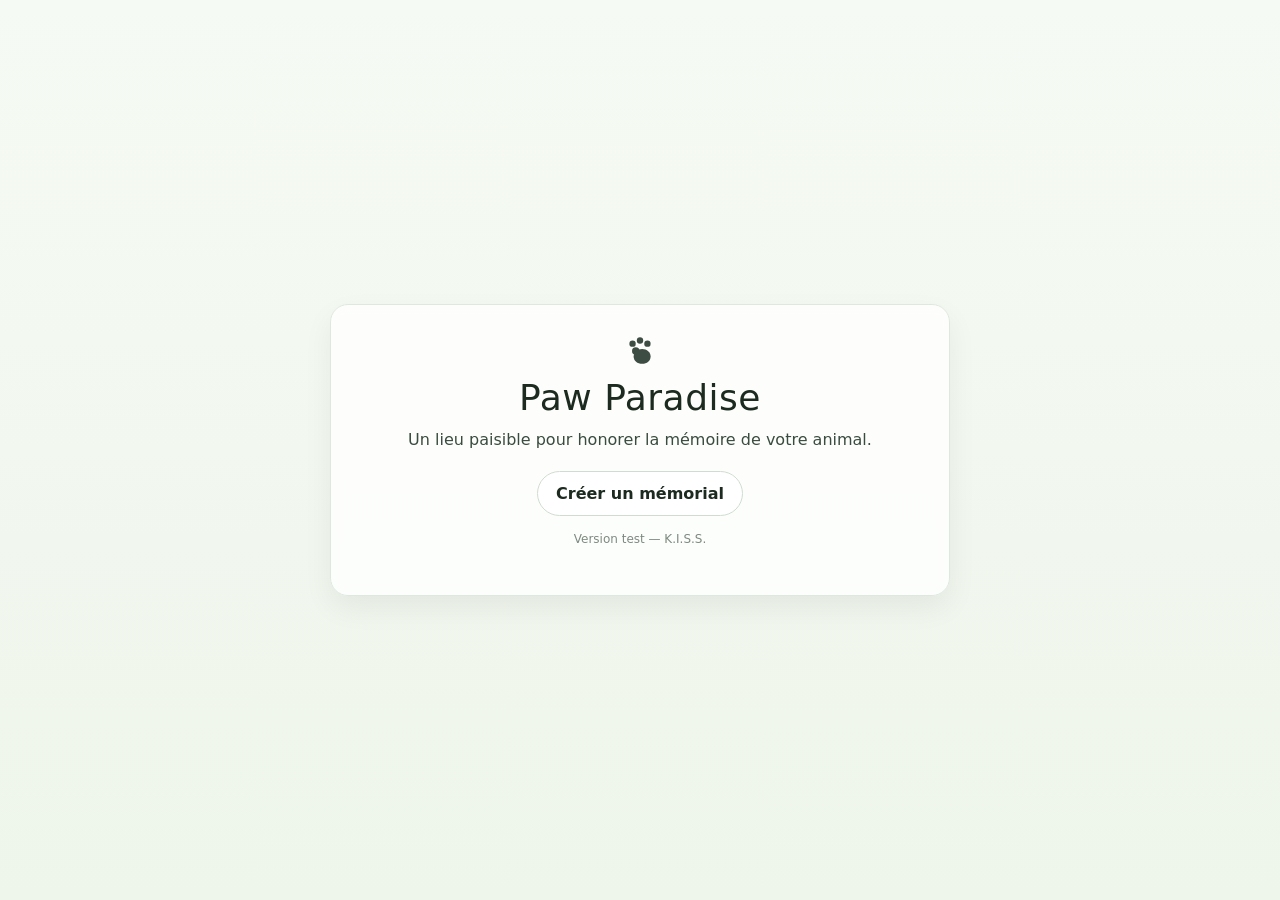
<file: pawparadise/index.html>
<!doctype html>
<html lang="fr">

<head>
  <meta charset="utf-8" />
  <meta name="viewport" content="width=device-width,initial-scale=1" />
  <title>Paw Paradise</title>
  <link rel="stylesheet" href="styles.css" />
</head>

<body>
  <main class="wrap">
    <section class="card" aria-label="Paw Paradise">
      <div class="mark" aria-hidden="true">
        <!-- Mini logo patte (SVG inline) -->
        <svg viewBox="0 0 64 64" width="34" height="34" role="img" aria-label="Patte">
          <circle cx="18" cy="20" r="6"></circle>
          <circle cx="32" cy="14" r="6"></circle>
          <circle cx="46" cy="20" r="6"></circle>
          <circle cx="24" cy="34" r="7"></circle>
          <path d="M20 44c0-8 7-14 16-14s16 6 16 14c0 8-7 14-16 14s-16-6-16-14z"></path>
        </svg>
      </div>

      <h1>Paw Paradise</h1>
      <p>Un lieu paisible pour honorer la mémoire de votre animal.</p>

      <div class="actions">
        <a class="btn" href="memorial.html">Créer un mémorial</a>
      </div>

      <p class="note">Version test — K.I.S.S.</p>
    </section>
  </main>
  <script src="app.js"></script>
</body>

</html>
</file>
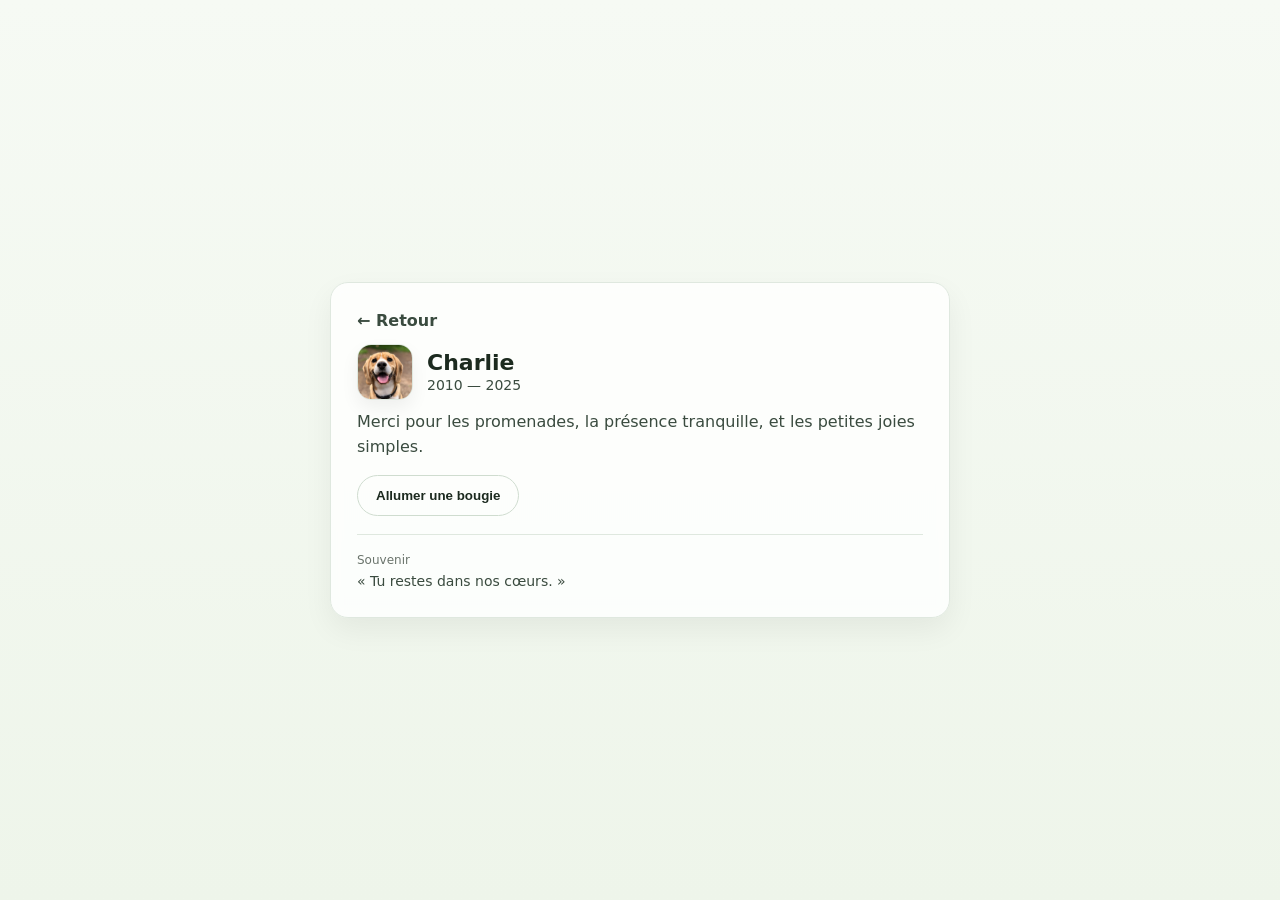
<file: pawparadise/memorial.html>
<!doctype html>
<html lang="fr">

<head>
  <meta charset="utf-8" />
  <meta name="viewport" content="width=device-width,initial-scale=1" />
  <title>Paw Paradise — Mémorial</title>
  <link rel="stylesheet" href="styles.css" />
</head>

<body>
  <main class="wrap">
    <section class="card memorial" aria-label="Mémorial Paw Paradise">
      <a class="back" href="index.html">← Retour</a>

      <div class="hero">
        <img class="avatar" src="charlie.jpg" alt="Photo de Charlie" />
        <div>
          <h2>Charlie</h2>
          <div class="dates">2010 — 2025</div>
        </div>
      </div>

      <p class="tribute">
        Merci pour les promenades, la présence tranquille, et les petites joies simples.
      </p>

      <div class="actions">
        <button class="btn secondary" type="button" data-soon>Allumer une bougie</button>
      </div>

      <div class="divider"></div>

      <div class="small">
        <div class="label">Souvenir</div>
        <div class="quote">« Tu restes dans nos cœurs. »</div>
      </div>
    </section>
  </main>
  <script src="app.js"></script>
</body>

</html>
</file>
<file: pawparadise/styles.css>
:root {
  --bg1: #f6faf4;
  --bg2: #eef5ea;
  --text: #1c2a1f;
  --muted: #3a4b3f;
  --card: #ffffffcc;
  --border: #dfe8df;
  --shadow: rgba(0, 0, 0, .06);
}

* {
  box-sizing: border-box;
}

html,
body {
  height: 100%;
}

body {
  margin: 0;
  font-family: system-ui, -apple-system, Segoe UI, Roboto, Arial, sans-serif;
  color: var(--text);
  background: linear-gradient(180deg, var(--bg1) 0%, var(--bg2) 100%);
}

.wrap {
  min-height: 100%;
  display: flex;
  align-items: center;
  justify-content: center;
  padding: 24px;
}

.card {
  width: min(620px, 100%);
  background: var(--card);
  border: 1px solid var(--border);
  border-radius: 18px;
  padding: 28px 26px;
  box-shadow: 0 12px 30px var(--shadow);
  backdrop-filter: blur(6px);
  text-align: center;
}

.mark {
  display: flex;
  justify-content: center;
  margin-bottom: 10px;
  opacity: .9;
}

.mark svg {
  fill: #2a3a2f;
}

h1 {
  margin: 0 0 10px 0;
  font-size: 36px;
  font-weight: 400;
  letter-spacing: .5px;
}

p {
  margin: 0 0 18px 0;
  color: var(--muted);
  font-size: 16px;
  line-height: 1.55;
}

.actions {
  margin-top: 6px;
}

.btn {
  display: inline-block;
  padding: 12px 18px;
  border-radius: 999px;
  text-decoration: none;
  border: 1px solid #cfdccf;
  background: #ffffff;
  color: var(--text);
  font-weight: 650;
  cursor: pointer;
}

.btn:hover {
  transform: translateY(-1px);
}

.btn.secondary {
  background: transparent;
}

.note {
  margin-top: 14px;
  font-size: 12px;
  opacity: .65;
}

/* Memorial */
.memorial {
  text-align: left;
}

.back {
  display: inline-block;
  margin-bottom: 14px;
  text-decoration: none;
  color: var(--muted);
  font-weight: 600;
}

.hero {
  display: flex;
  align-items: center;
  gap: 14px;
  margin-bottom: 10px;
}

.avatar {
  width: 56px;
  height: 56px;
  border-radius: 14px;
  background: #ffffff;
  border: 1px solid var(--border);
  box-shadow: 0 8px 18px var(--shadow);
  object-fit: cover;
}

h2 {
  margin: 0;
  font-size: 22px;
  font-weight: 650;
}

.dates {
  color: var(--muted);
  font-size: 14px;
  margin-top: 2px;
}

.tribute {
  margin-top: 10px;
  margin-bottom: 16px;
}

.divider {
  height: 1px;
  background: var(--border);
  margin: 18px 0;
}

.small .label {
  font-size: 12px;
  opacity: .65;
  margin-bottom: 6px;
}

.small .quote {
  font-size: 14px;
  color: var(--muted);
}

.toast {
  position: fixed;
  left: 50%;
  bottom: 22px;
  transform: translateX(-50%);
  background: rgba(255, 255, 255, .95);
  border: 1px solid #dfe8df;
  box-shadow: 0 10px 24px rgba(0, 0, 0, .08);
  padding: 10px 14px;
  border-radius: 999px;
  color: #1c2a1f;
  font-weight: 650;
  font-size: 14px;
  opacity: 0;
  pointer-events: none;
  transition: opacity .18s ease, transform .18s ease;
}

.toast.show {
  opacity: 1;
  transform: translateX(-50%) translateY(-2px);
}
</file>
